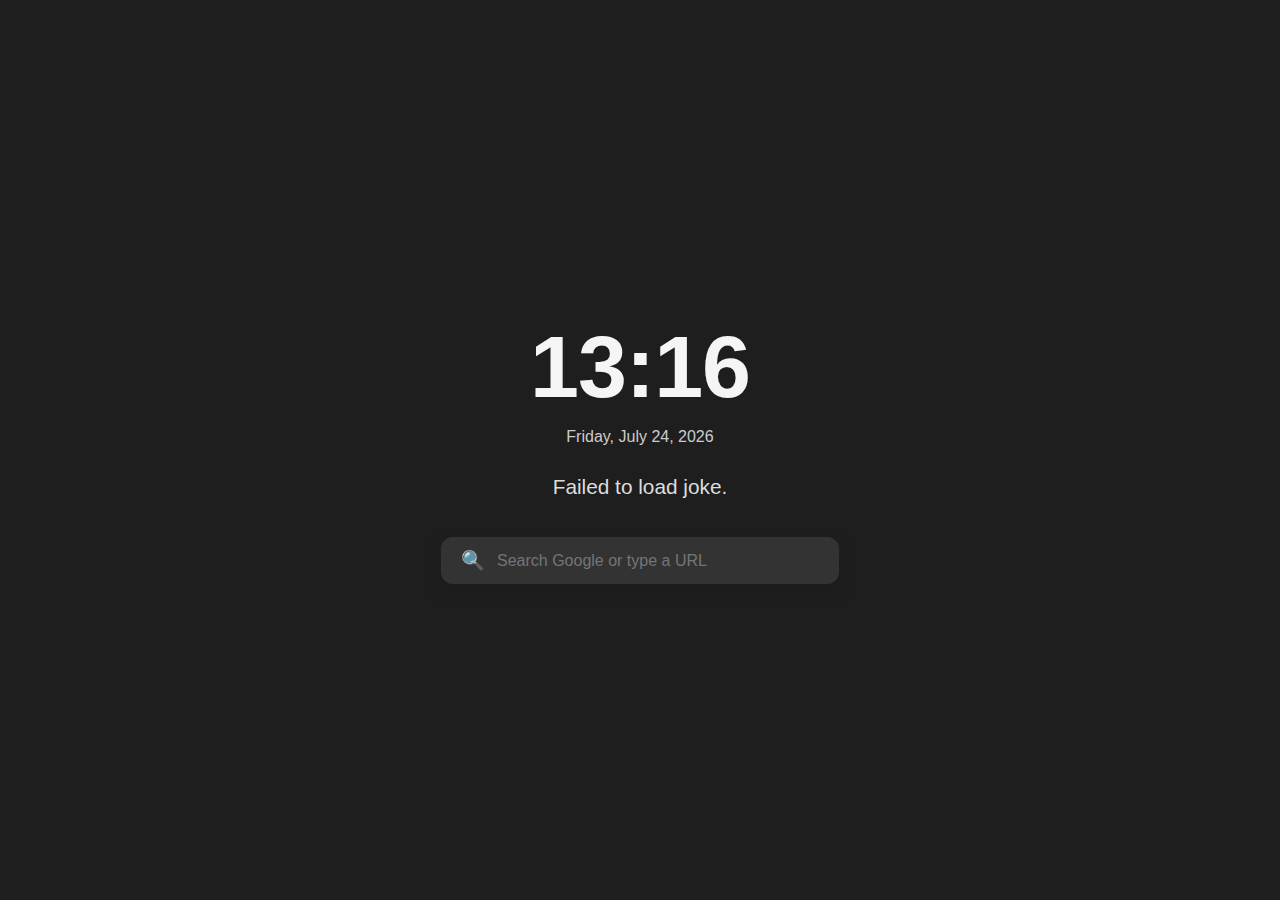
<file: index.html>
<!DOCTYPE html>
<html lang="en">
<head>
  <meta charset="UTF-8" />
  <meta name="viewport" content="width=device-width, initial-scale=1.0" />
  <title>New Tab</title>
  <link rel="stylesheet" href="styles.css">
</head>
<body>


  <div class="time" id="time">--:--</div>
  <div class="date" id="date">Loading date...</div>
  <div class="joke" id="joke">Loading joke...</div>

  <div class="search">
    <span class="search-icon">🔍</span>
    <input
        type="text"
        placeholder="Search Google or type a URL"
        id="search-input"
    />
  </div>

  <script src="script.js"></script>
</body>
</html>
</file>
<file: styles.css>
body {
    margin: 0;
    height: 100vh;
    display: flex;
    flex-direction: column;
    justify-content: center;
    align-items: center;
    background: #1e1e1e;
    font-family: 'Inter', 'Segoe UI', Tahoma, Geneva, Verdana, sans-serif;
    color: #f5f5f5;
    transition: background 0.3s, color 0.3s;
  }
  
  .time {
    font-size: 5.5rem;
    font-weight: 700;
    margin-bottom: 10px;
    letter-spacing: -1px;
  }
  
  .date {
    font-size: 1rem;
    margin-bottom: 25px;
    color: #ccc;
  }
  
  .joke {
    font-size: 1.3rem;
    text-align: center;
    max-width: 600px;
    padding: 0 20px;
    margin-bottom: 35px;
    line-height: 1.5;
    color: #ddd;
  }
  
  .search {
    display: flex;
    align-items: center;
    background: #333;
    border-radius: 12px;
    padding: 12px 20px;
    box-shadow: 0 8px 20px rgba(0, 0, 0, 0.08);
    transition: box-shadow 0.2s ease;
  }
  
  .search:hover {
    box-shadow: 0 10px 25px rgba(0, 0, 0, 0.12);
  }
  
  .search input {
    border: none;
    outline: none;
    font-size: 1rem;
    width: 320px;
    font-family: inherit;
    background: transparent;
    color: inherit;
  }
  
  .search-icon {
    margin-right: 10px;
    font-size: 1.2rem;
    color: #bbb;
  }
  
  @import url('https://fonts.googleapis.com/css2?family=Inter:wght@400;600;700&display=swap');
</file>
